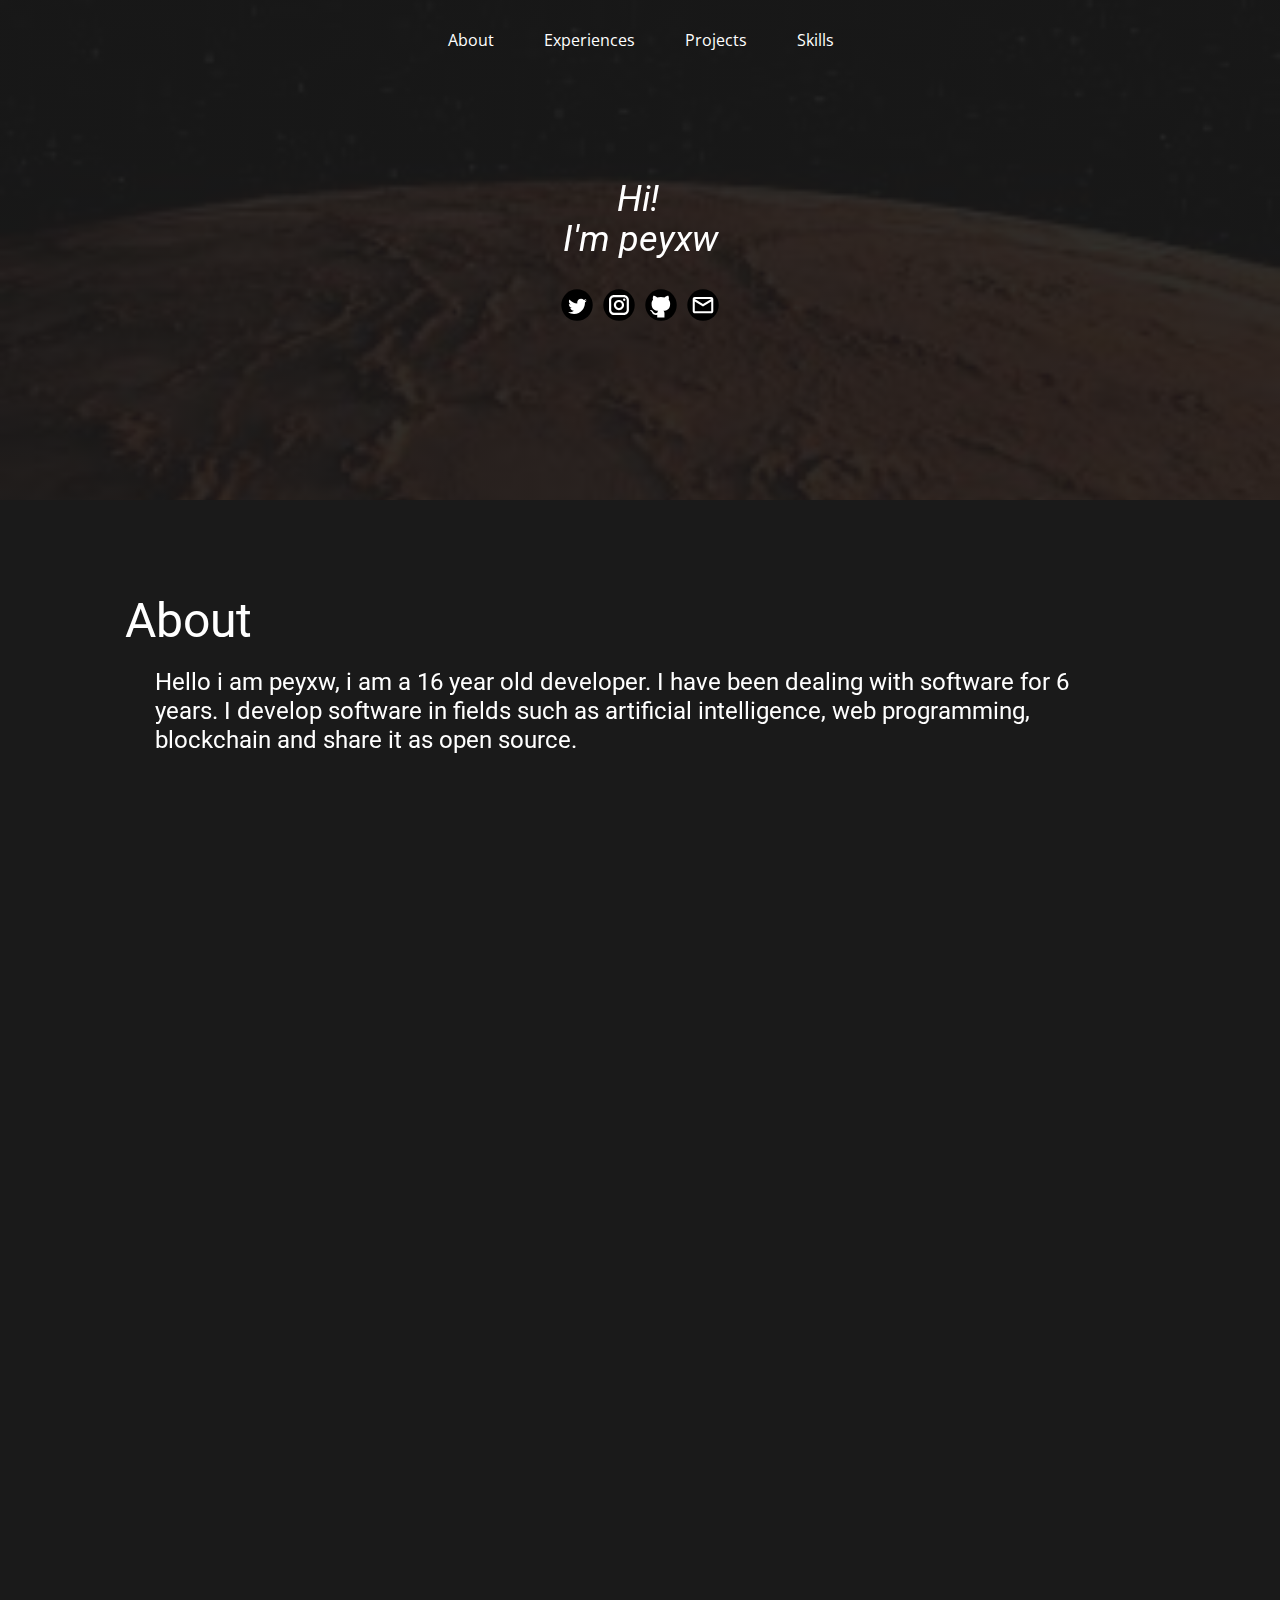
<file: index.html>
<!DOCTYPE html>
<html style="font-size: 16px;">
  <head>
    <meta name="viewport" content="width=device-width, initial-scale=1.0">
    <meta charset="utf-8">
    <meta name="keywords" content="Peyxw, Emin, emın, peyxw, py, discord, github peyxw , emin gürses">
    <meta name="description" content="Hello i am peyxw, i am a 16 year old developer. I have been dealing with software for 6 years. I develop software in fields such as artificial intelligence, web programming, blockchain and share it as open source.">
    <meta name="page_type" content="np-template-header-footer-from-plugin">
    <title>Peyxw | Emin</title>
	  <meta name="google-site-verification" content="bDNFjlkeXokCNvOM3Iq2v1TvUsP0BEkZh5f_UsL-8rI" />
    <link rel="stylesheet" href="nicepage.css" media="screen">
<link rel="stylesheet" href="Home.css" media="screen">
    <script class="u-script" type="text/javascript" src="jquery.js" defer=""></script>
    <script class="u-script" type="text/javascript" src="nicepage.js" defer=""></script>
    <link id="u-theme-google-font" rel="stylesheet" href="https://fonts.googleapis.com/css?family=Roboto:100,100i,300,300i,400,400i,500,500i,700,700i,900,900i|Open+Sans:300,300i,400,400i,600,600i,700,700i,800,800i">
    <link rel="icon" href="https://avatars.githubusercontent.com/u/44727801?v=4" type="image/x-icon" />
    <meta name="theme-color" content="#478ac9">
    <meta property="og:title" content="Home">
    <meta property="og:type" content="website">
  </head>
  <body class="u-body u-overlap u-overlap-contrast u-overlap-transparent"><header class="u-clearfix u-header u-header" id="sec-a8b6"><div class="u-clearfix u-sheet u-valign-middle u-sheet-1">
        <nav class="u-menu u-menu-dropdown u-offcanvas u-menu-1">
          <div class="menu-collapse" style="font-size: 1rem; letter-spacing: 0px;">
            <a class="u-button-style u-custom-left-right-menu-spacing u-custom-padding-bottom u-custom-top-bottom-menu-spacing u-nav-link u-text-active-palette-1-base u-text-hover-palette-2-base" href="#">
              <svg><use xmlns:xlink="http://www.w3.org/1999/xlink" xlink:href="#menu-hamburger"></use></svg>
              <svg version="1.1" xmlns="http://www.w3.org/2000/svg" xmlns:xlink="http://www.w3.org/1999/xlink"><defs><symbol id="menu-hamburger" viewBox="0 0 16 16" style="width: 16px; height: 16px;"><rect y="1" width="16" height="2"></rect><rect y="7" width="16" height="2"></rect><rect y="13" width="16" height="2"></rect>
</symbol>
</defs></svg>
            </a>
          </div>
          <div class="u-custom-menu u-nav-container">
            <ul class="u-nav u-unstyled u-nav-1"><li class="u-nav-item"><a class="u-button-style u-nav-link u-text-active-palette-1-base u-text-hover-palette-2-base" href="Home.html#sec-d7ce" data-page-id="205121350" style="padding: 10px 24px 10px 26px;">About</a>
</li><li class="u-nav-item"><a class="u-button-style u-nav-link u-text-active-palette-1-base u-text-hover-palette-2-base" href="Home.html#sec-0847" data-page-id="205121350" style="padding: 10px 24px 10px 26px;">Experiences</a>
</li><li class="u-nav-item"><a class="u-button-style u-nav-link u-text-active-palette-1-base u-text-hover-palette-2-base" href="Home.html#sec-12fc" data-page-id="205121350" style="padding: 10px 24px 10px 26px;">Projects</a>
</li><li class="u-nav-item"><a class="u-button-style u-nav-link u-text-active-palette-1-base u-text-hover-palette-2-base" href="Home.html#sec-117d" data-page-id="205121350" style="padding: 10px 24px 10px 26px;">Skills</a>
</li></ul>
          </div>
          <div class="u-custom-menu u-nav-container-collapse">
            <div class="u-black u-container-style u-inner-container-layout u-opacity u-opacity-95 u-sidenav">
              <div class="u-inner-container-layout u-sidenav-overflow">
                <div class="u-menu-close"></div>
                <ul class="u-align-center u-nav u-popupmenu-items u-unstyled u-nav-2"><li class="u-nav-item"><a class="u-button-style u-nav-link" href="Home.html#sec-d7ce" data-page-id="205121350" style="padding: 10px 24px 10px 26px;">About</a>
</li><li class="u-nav-item"><a class="u-button-style u-nav-link" href="Home.html#sec-0847" data-page-id="205121350" style="padding: 10px 24px 10px 26px;">Experiences</a>
</li><li class="u-nav-item"><a class="u-button-style u-nav-link" href="Home.html#sec-12fc" data-page-id="205121350" style="padding: 10px 24px 10px 26px;">Projects</a>
</li><li class="u-nav-item"><a class="u-button-style u-nav-link" href="Home.html#sec-117d" data-page-id="205121350" style="padding: 10px 24px 10px 26px;">Skills</a>
</li></ul>
              </div>
            </div>
            <div class="u-black u-menu-overlay u-opacity u-opacity-70"></div>
          </div>
        </nav>
      </div></header>
    <section class="u-clearfix u-image u-shading u-section-1" id="sec-58ca" data-image-width="300" data-image-height="168">
      <div class="u-clearfix u-sheet u-sheet-1">
        <h2 class="u-text u-text-default u-text-1" data-animation-name="fadeIn" data-animation-duration="1000" data-animation-delay="0"> &nbsp; &nbsp; &nbsp; Hi!<br>I'm peyxw
        </h2>
        <div class="u-social-icons u-spacing-10 u-social-icons-1" data-animation-name="fadeIn" data-animation-duration="1000" data-animation-delay="0">
          <a class="u-social-url" title="https://twitter.com/Peyxw_" target="_blank" href="https://twitter.com/name"><span class="u-icon u-social-icon u-social-twitter u-text-black u-icon-1"><svg class="u-svg-link" preserveAspectRatio="xMidYMin slice" viewBox="0 0 112 112" style=""><use xmlns:xlink="http://www.w3.org/1999/xlink" xlink:href="#svg-6da9"></use></svg><svg class="u-svg-content" viewBox="0 0 112 112" x="0" y="0" id="svg-6da9"><circle fill="currentColor" class="st0" cx="56.1" cy="56.1" r="55"></circle><path fill="#FFFFFF" d="M83.8,47.3c0,0.6,0,1.2,0,1.7c0,17.7-13.5,38.2-38.2,38.2C38,87.2,31,85,25,81.2c1,0.1,2.1,0.2,3.2,0.2
c6.3,0,12.1-2.1,16.7-5.7c-5.9-0.1-10.8-4-12.5-9.3c0.8,0.2,1.7,0.2,2.5,0.2c1.2,0,2.4-0.2,3.5-0.5c-6.1-1.2-10.8-6.7-10.8-13.1
c0-0.1,0-0.1,0-0.2c1.8,1,3.9,1.6,6.1,1.7c-3.6-2.4-6-6.5-6-11.2c0-2.5,0.7-4.8,1.8-6.7c6.6,8.1,16.5,13.5,27.6,14
c-0.2-1-0.3-2-0.3-3.1c0-7.4,6-13.4,13.4-13.4c3.9,0,7.3,1.6,9.8,4.2c3.1-0.6,5.9-1.7,8.5-3.3c-1,3.1-3.1,5.8-5.9,7.4
c2.7-0.3,5.3-1,7.7-2.1C88.7,43,86.4,45.4,83.8,47.3z"></path></svg></span>
          </a>
          <a class="u-social-url" title="instagram" target="_blank" href="https://www.instagram.com/peyxw_/"><span class="u-icon u-social-icon u-social-instagram u-text-black u-icon-2"><svg class="u-svg-link" preserveAspectRatio="xMidYMin slice" viewBox="0 0 112 112" style=""><use xmlns:xlink="http://www.w3.org/1999/xlink" xlink:href="#svg-6b50"></use></svg><svg class="u-svg-content" viewBox="0 0 112 112" x="0" y="0" id="svg-6b50"><circle fill="currentColor" cx="56.1" cy="56.1" r="55"></circle><path fill="#FFFFFF" d="M55.9,38.2c-9.9,0-17.9,8-17.9,17.9C38,66,46,74,55.9,74c9.9,0,17.9-8,17.9-17.9C73.8,46.2,65.8,38.2,55.9,38.2
z M55.9,66.4c-5.7,0-10.3-4.6-10.3-10.3c-0.1-5.7,4.6-10.3,10.3-10.3c5.7,0,10.3,4.6,10.3,10.3C66.2,61.8,61.6,66.4,55.9,66.4z"></path><path fill="#FFFFFF" d="M74.3,33.5c-2.3,0-4.2,1.9-4.2,4.2s1.9,4.2,4.2,4.2s4.2-1.9,4.2-4.2S76.6,33.5,74.3,33.5z"></path><path fill="#FFFFFF" d="M73.1,21.3H38.6c-9.7,0-17.5,7.9-17.5,17.5v34.5c0,9.7,7.9,17.6,17.5,17.6h34.5c9.7,0,17.5-7.9,17.5-17.5V38.8
C90.6,29.1,82.7,21.3,73.1,21.3z M83,73.3c0,5.5-4.5,9.9-9.9,9.9H38.6c-5.5,0-9.9-4.5-9.9-9.9V38.8c0-5.5,4.5-9.9,9.9-9.9h34.5
c5.5,0,9.9,4.5,9.9,9.9V73.3z"></path></svg></span>
          </a>
          <a class="u-social-url" target="_blank" title="Github" href="https://github.com/Peyxw"><span class="u-icon u-social-github u-social-icon u-text-black u-icon-3"><svg class="u-svg-link" preserveAspectRatio="xMidYMin slice" viewBox="0 0 112 112" style=""><use xmlns:xlink="http://www.w3.org/1999/xlink" xlink:href="#svg-0d97"></use></svg><svg class="u-svg-content" viewBox="0 0 112 112" x="0" y="0" id="svg-0d97"><circle fill="currentColor" cx="56.1" cy="56.1" r="55"></circle><path fill="#FFFFFF" d="M88,51.3c0-5.5-1.9-10.2-5.3-13.7c0.6-1.3,2.3-6.5-0.5-13.5c0,0-4.2-1.4-14,5.3c-4.1-1.1-8.4-1.7-12.7-1.8
	c-4.3,0-8.7,0.6-12.7,1.8c-9.7-6.6-14-5.3-14-5.3c-2.8,7-1,12.2-0.5,13.5C25,41.2,23,45.7,23,51.3c0,19.6,11.9,23.9,23.3,25.2
	c-1.5,1.3-2.8,3.5-3.2,6.8c-3,1.3-10.2,3.6-14.9-4.3c0,0-2.7-4.9-7.8-5.3c0,0-5-0.1-0.4,3.1c0,0,3.3,1.6,5.6,7.5c0,0,3,9.1,17.2,6
	c0,4.3,0.1,8.3,0.1,9.5h25.2c0-1.7,0.1-7.2,0.1-14c0-4.7-1.7-7.9-3.4-9.4C76,75.2,88,70.9,88,51.3z"></path></svg></span>
          </a>
          <a class="u-social-url" target="_blank" title="Email" href="mailto:eminnesatg@gmail.com"><span class="u-icon u-social-email u-social-icon u-text-black u-icon-4"><svg class="u-svg-link" preserveAspectRatio="xMidYMin slice" viewBox="0 0 112 112" style=""><use xmlns:xlink="http://www.w3.org/1999/xlink" xlink:href="#svg-546a"></use></svg><svg class="u-svg-content" viewBox="0 0 112 112" x="0" y="0" id="svg-546a"><circle fill="currentColor" cx="56.1" cy="56.1" r="55"></circle><path id="path3864" fill="#FFFFFF" d="M27.2,28h57.6c4,0,7.2,3.2,7.2,7.2l0,0v42.7c0,3.9-3.2,7.2-7.2,7.2l0,0H27.2
	c-4,0-7.2-3.2-7.2-7.2V35.2C20,31.1,23.2,28,27.2,28 M56,52.9l28.8-17.8H27.2L56,52.9 M27.2,77.7h57.6V43.5L56,61.3L27.2,43.5V77.7z
	"></path></svg></span>
          </a>
        </div>
      </div>
    </section>
    <section class="u-clearfix u-grey-90 u-section-2" id="sec-d7ce">
      <div class="u-clearfix u-sheet u-sheet-1">
        <h1 class="u-text u-text-default-lg u-text-default-md u-text-default-sm u-text-default-xl u-text-1" data-animation-name="flipIn" data-animation-duration="1000" data-animation-delay="0" data-animation-direction="X"> About</h1>
        <div class="u-container-style u-grey-90 u-group u-group-1">
          <div class="u-container-layout u-container-layout-1">
            <h4 class="u-text u-text-default u-text-2" data-animation-name="pulse" data-animation-duration="1000" data-animation-delay="0" data-animation-direction=""> Hello i am peyxw, i am a 16 year old developer. I have been dealing with software for 6 years. I develop software in fields such as artificial intelligence, web programming, blockchain and share it as open source.</h4>
          </div>
        </div>
      </div>
    </section>
    <section class="u-clearfix u-grey-90 u-section-3" id="sec-0847">
      <div class="u-clearfix u-sheet u-sheet-1">
        <h1 class="u-text u-text-default u-text-1" data-animation-name="fadeIn" data-animation-duration="1000" data-animation-delay="0"> Experiences</h1>
        <div class="u-container-style u-group u-image u-image-1" data-image-width="296" data-image-height="296" data-animation-name="fadeIn" data-animation-duration="1000" data-animation-delay="0">
          <div class="u-container-layout"></div>
        </div>
        <div class="u-container-style u-group u-image u-image-2" data-image-width="1920" data-image-height="1920" data-animation-name="fadeIn" data-animation-duration="1000" data-animation-delay="0">
          <div class="u-container-layout"></div>
        </div>
        <div class="u-container-style u-group u-image u-image-3" data-image-width="514" data-image-height="512" data-animation-name="fadeIn" data-animation-duration="1000" data-animation-delay="0">
          <div class="u-container-layout"></div>
        </div>
        <div class="u-container-style u-group u-image u-image-4" data-image-width="1080" data-image-height="1080" data-animation-name="fadeIn" data-animation-duration="1000" data-animation-delay="0">
          <div class="u-container-layout"></div>
        </div>
        <div class="u-align-left u-container-style u-group u-image u-image-5" data-image-width="1920" data-image-height="800" data-animation-name="fadeIn" data-animation-duration="1000" data-animation-delay="0">
          <div class="u-container-layout"></div>
        </div>
      </div>
    </section>
    <section class="u-clearfix u-grey-90 u-section-4" id="sec-12fc">
      <div class="u-clearfix u-sheet u-sheet-1">
        <h1 class="u-text u-text-default u-text-1" data-animation-name="fadeIn" data-animation-duration="1000" data-animation-delay="0"> Projects</h1>
        <div class="u-container-style u-group u-image u-image-1" data-image-width="748" data-image-height="750" data-href="https://github.com/Peyxw/Python-Blockchain-" data-animation-name="fadeIn" data-animation-duration="1000" data-animation-delay="0">
          <div class="u-container-layout"></div>
        </div>
        <div class="u-container-style u-group u-image u-image-2" data-image-width="1920" data-image-height="800" data-animation-name="fadeIn" data-animation-duration="1000" data-animation-delay="0">
          <div class="u-container-layout"></div>
        </div>
        <div class="u-container-style u-group u-image u-image-3" data-image-width="1044" data-image-height="1044" data-href="https://github.com/Peyxw/Deprem-Api" data-animation-name="fadeIn" data-animation-duration="1000" data-animation-delay="0">
          <div class="u-container-layout"></div>
        </div>
        <div class="u-container-style u-group u-image u-image-4" data-image-width="512" data-image-height="512" data-href="https://github.com/Peyxw/Quantum-Computer" data-animation-name="fadeIn" data-animation-duration="1000" data-animation-delay="0">
          <div class="u-container-layout"></div>
        </div>
        <h4 class="u-text u-text-default u-text-2"></h4>
        <a href="https://github.com/Peyxw" class="u-active-none u-border-2 u-border-white u-btn u-btn-rectangle u-button-style u-hover-none u-none u-radius-0 u-btn-1" data-animation-name="rotateIn" data-animation-duration="1000" data-animation-delay="0" data-animation-direction=""> More<br>
          <br>
        </a>
      </div>
    </section>
    <section class="u-clearfix u-grey-90 u-section-5" id="sec-117d">
      <div class="u-clearfix u-sheet u-sheet-1">
        <h1 class="u-text u-text-default u-text-1" data-animation-name="fadeIn" data-animation-duration="1000" data-animation-delay="0"> Skills</h1>
        <div class="u-container-style u-group u-image u-image-1" data-image-width="1600" data-image-height="1600" data-animation-name="rubberBand" data-animation-duration="1000" data-animation-delay="0" data-animation-direction="">
          <div class="u-container-layout"></div>
        </div>
        <div class="u-container-style u-group u-image u-image-2" data-image-width="7110" data-image-height="7110" data-animation-name="rubberBand" data-animation-duration="1000" data-animation-delay="0" data-animation-direction="">
          <div class="u-container-layout"></div>
        </div>
        <div class="u-container-style u-group u-image u-image-3" data-image-width="514" data-image-height="512" data-animation-name="rubberBand" data-animation-duration="1000" data-animation-delay="0" data-animation-direction="">
          <div class="u-container-layout"></div>
        </div>
        <div class="u-container-style u-group u-image u-image-4" data-image-width="7110" data-image-height="7110" data-animation-name="rubberBand" data-animation-duration="1000" data-animation-delay="0" data-animation-direction="">
          <div class="u-container-layout"></div>
        </div>
        <div class="u-container-style u-group u-image u-image-5" data-image-width="518" data-image-height="518" data-animation-name="rubberBand" data-animation-duration="1000" data-animation-delay="0" data-animation-direction="">
          <div class="u-container-layout"></div>
        </div>
        <div class="u-container-style u-group u-image u-image-6" data-image-width="166" data-image-height="144" data-animation-name="rubberBand" data-animation-duration="1000" data-animation-delay="0" data-animation-direction="">
          <div class="u-container-layout"></div>
        </div>
      </div>
    </section>
    
    
    <footer class="u-align-center u-clearfix u-footer u-grey-80 u-footer" id="sec-cc95"><div class="u-clearfix u-sheet u-sheet-1">
        <p class="u-small-text u-text u-text-variant u-text-1">PEYXW 2023</p>
      </div></footer>
   
  </body>
</html>
</file>
